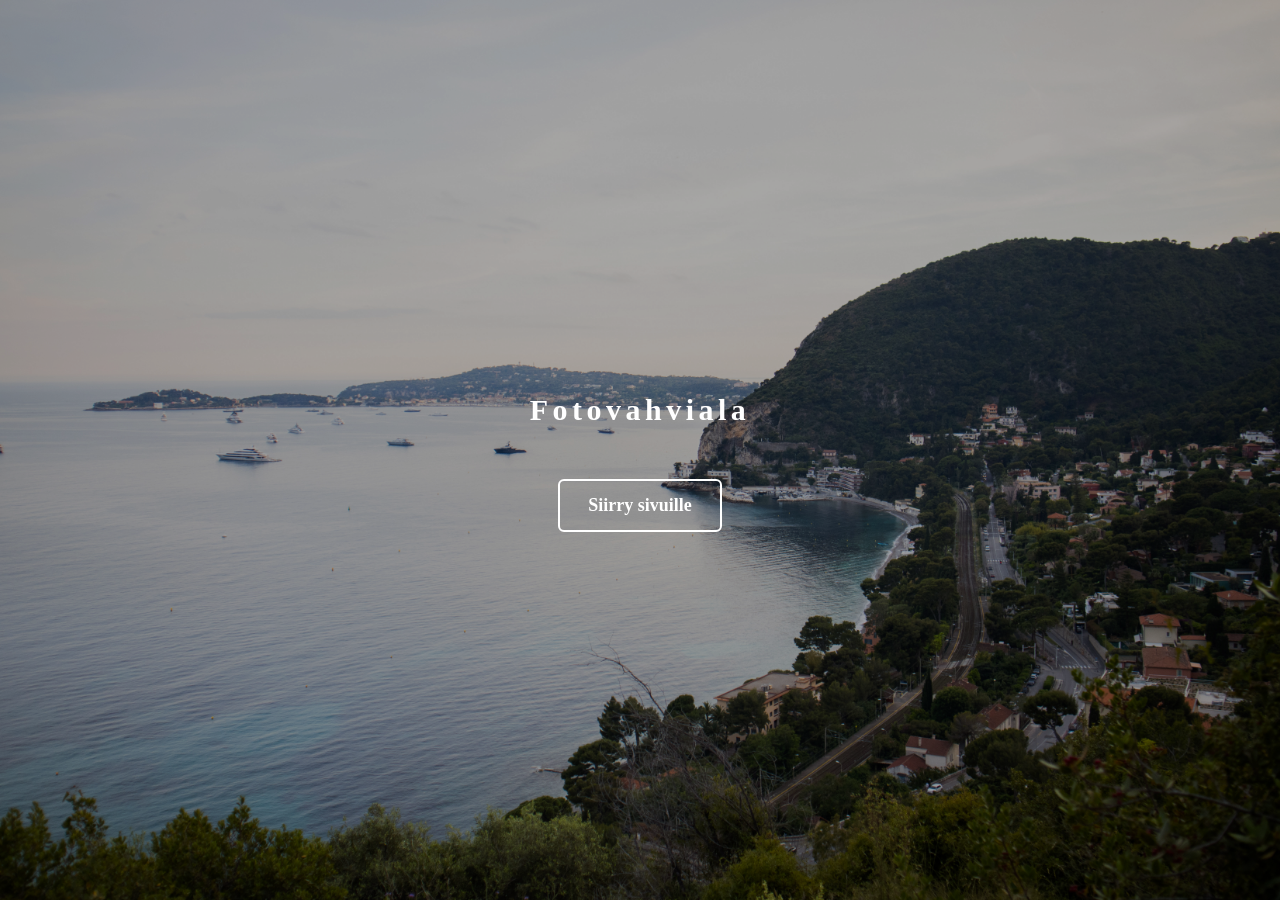
<file: index.html>
<!DOCTYPE html>
<html lang="fi">

<head>
    <title>FOTOVAHVIALA</title>
    <meta charset="utf-8" />
    <link rel="stylesheet" href="tyylit.css" />
</head>

<body>

    <section class="hero">
        <div class="hero-content">
            <h1>Fotovahviala</h1>
            <a href="etusivu.html" class="sivulle-nappi">Siirry sivuille</a>
        </div>
    </section>

</body>

</html>
</file>
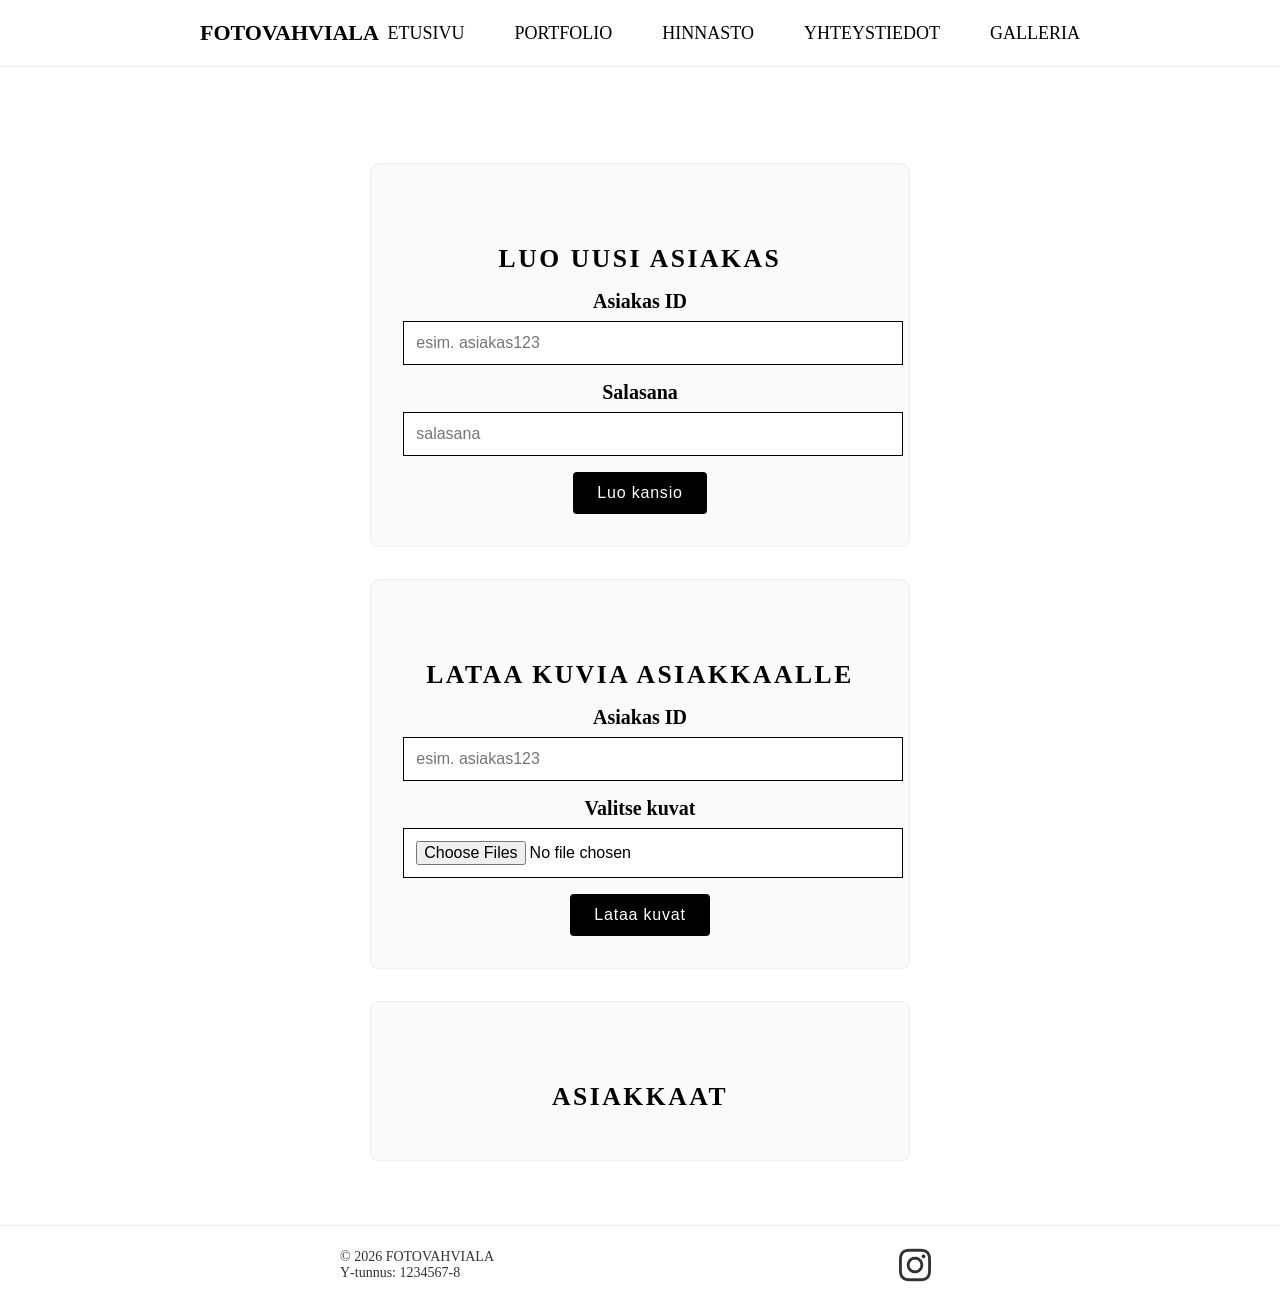
<file: admin.html>
<!DOCTYPE html>
<html lang="fi">

<head>
    <title>FOTOVAHVIALA</title>
    <meta charset="utf-8" />
    <link rel="stylesheet" href="tyylit.css" />
</head>

<script src="frontend.js" defer></script>

<!DOCTYPE html>
<html lang="fi">
<head>
  <meta charset="UTF-8">
  <title>Admin-paneeli – Fotovahviala</title>
  <link rel="stylesheet" href="tyylit.css">
</head>

<body>

  <!-- Navigaatio -->
  <nav class="navi">
      <div class="logo">FOTOVAHVIALA</div>

      <ul class="menu">
            <li><a href="etusivu.html">ETUSIVU</a></li>
            <li><a href="portfolio.html">PORTFOLIO</a></li>
            <li><a href="hinnasto.html">HINNASTO</a></li>
            <li><a href="yhteystiedot.html">YHTEYSTIEDOT</a></li>
            <li><a href="kirjautuminen.html">GALLERIA</a></li>
        </ul>
    </nav>
  </nav>

  <div class="admin-container">

        <!-- ASIAKKAAN LUONTI (ID + salasana + kansio) -->
        <section class="admin-section">
            <h2>Luo uusi asiakas</h2>

            <label>Asiakas ID</label>
            <input id="uusiAsiakasId" type="text" placeholder="esim. asiakas123">

            <label>Salasana</label>
            <input id="uusiAsiakasSalasana" type="password" placeholder="salasana">

            <button onclick="luoAsiakas()">Luo kansio</button>
        </section>


        <!-- KUVATEN LATAUS -->
        <section class="admin-section">
            <h2>Lataa kuvia asiakkaalle</h2>

            <label>Asiakas ID</label>
            <input id="uploadAsiakasId" type="text" placeholder="esim. asiakas123">

            <label>Valitse kuvat</label>
            <input id="kuvatInput" type="file" multiple>

            <button onclick="lataaKuvat()">Lataa kuvat</button>
        </section>

        <!-- ASIAKKAAT LISTA -->
        <section class="admin-section">
            <h2>Asiakkaat</h2>

            <div id="asiakkaatLista"></div>
            
        </section>

    </div>

    <footer class="footer">
        <div class="footer-content">

            <div class="footer-left">
                <p>© 2026 FOTOVAHVIALA</p>
                <p>Y‑tunnus: 1234567-8</p>
            </div>

            <div class="footer-right">
                <a href="https://instagram.com/fotovahviala" target="_blank" rel="noopener noreferrer" title="Instagram">
                    <img src="kuvat/sivukuvat/IG.png" class="IG"alt="Instagram-logo">
                </a>
            </div>

        </div>
    </footer>

</body>
</html>
</file>
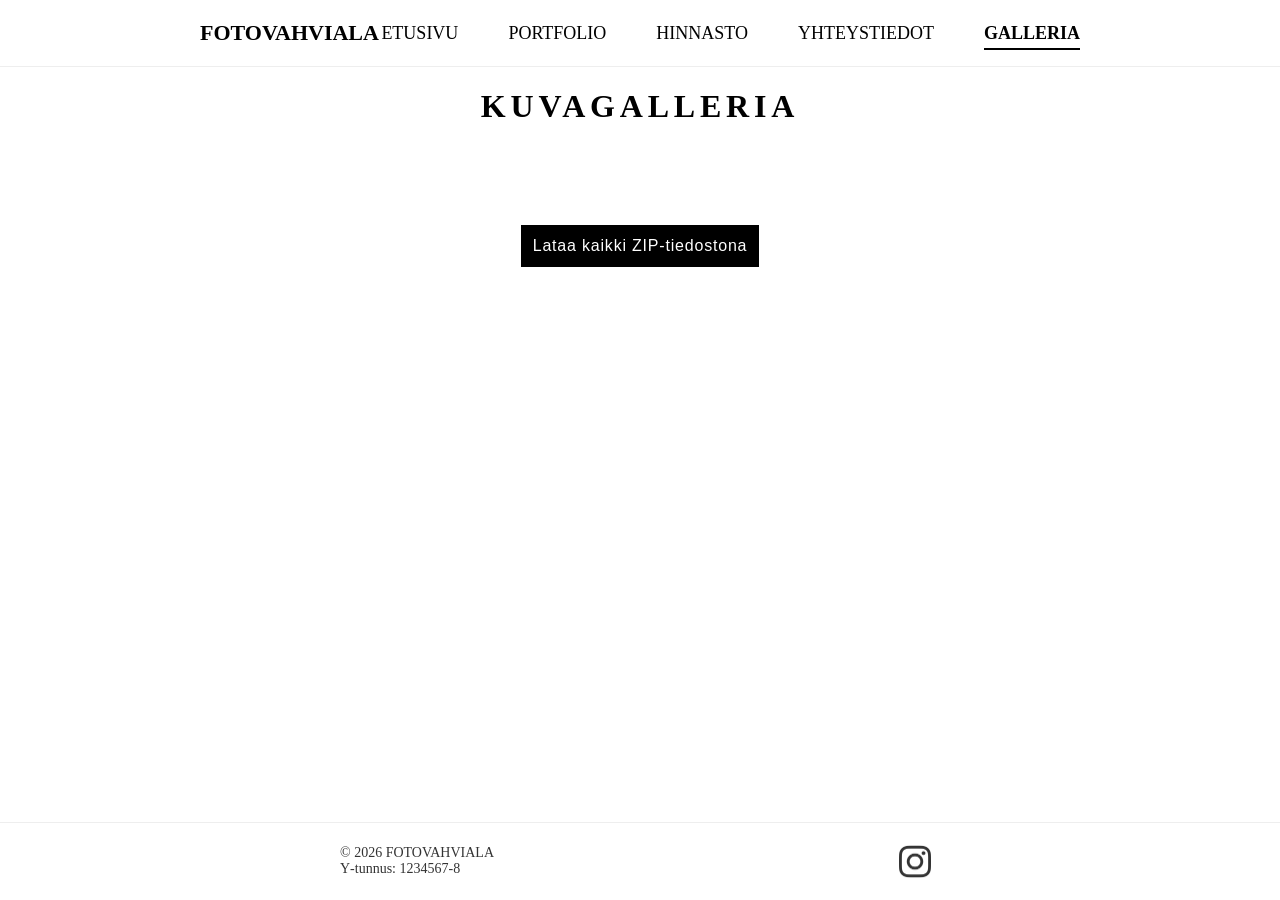
<file: galleria.html>
<!DOCTYPE html>
<html lang="fi">
<head>
    <meta charset="UTF-8">
    <title>Asiakasgalleria – Fotovahviala</title>
    <link rel="stylesheet" href="tyylit.css">
</head>

<script src="frontend.js" defer></script>


<body>

    <!-- Navigaatio -->
    <nav class="navi">
        <div class="logo">FOTOVAHVIALA</div>

        <ul class="menu">
            <li><a href="etusivu.html">ETUSIVU</a></li>
            <li><a href="portfolio.html">PORTFOLIO</a></li>
            <li><a href="hinnasto.html">HINNASTO</a></li>
            <li><a href="yhteystiedot.html">YHTEYSTIEDOT</a></li>
            <li><a href="kirjautuminen.html" class="active">GALLERIA</a></li>
        </ul>
    </nav>

    <div class="galleria-container">

        <h1>KUVAGALLERIA</h1>

        <!-- KUVAT -->
        <div id="galleria" class="galleria"></div>

        <!-- ZIP-lataus -->
        <div style="text-align:center; margin-top: 2rem;">
            <button onclick="lataaZip()">Lataa kaikki ZIP-tiedostona</button>
        </div>

    </div>

    <footer class="footer">
        <div class="footer-content">

            <div class="footer-left">
                <p>© 2026 FOTOVAHVIALA</p>
                <p>Y‑tunnus: 1234567-8</p>
            </div>

            <div class="footer-right">
                <a href="https://instagram.com/fotovahviala" target="_blank" rel="noopener noreferrer" title="Instagram">
                    <img src="kuvat/sivukuvat/IG.png" class="IG"alt="Instagram-logo">
                </a>
            </div>

        </div>
    </footer>

    <script>
        document.addEventListener("DOMContentLoaded", () => {
            haeKuvat(); 
        });
    </script>


</body>
</html>
</file>
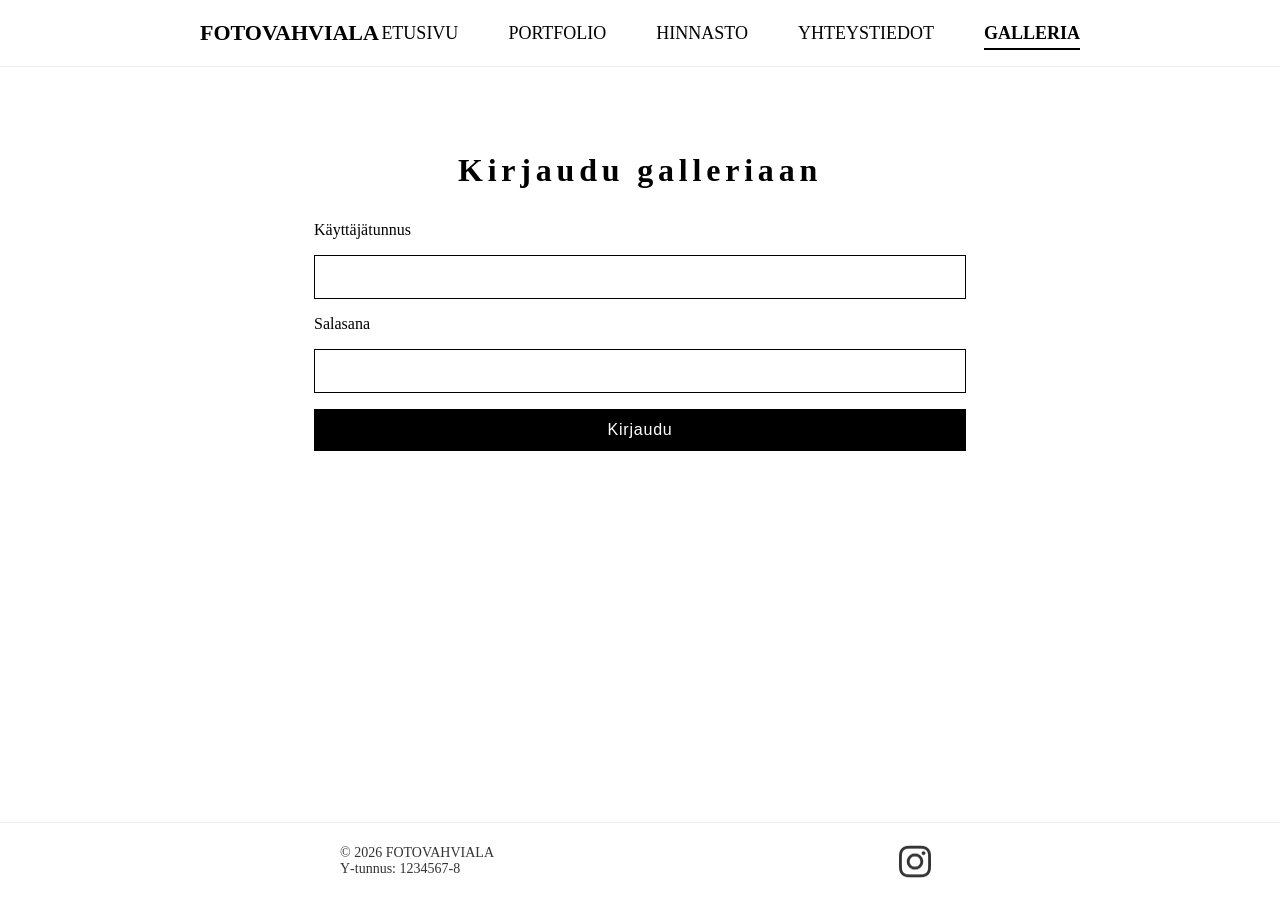
<file: kirjautuminen.html>
<!DOCTYPE html>
<html lang="fi">

<head>
    <title>FOTOVAHVIALA</title>
    <meta charset="utf-8" />
    <link rel="stylesheet" href="tyylit.css" />
</head>

<script src="frontend.js" defer></script>

<!DOCTYPE html>
<html lang="fi">
<head>
  <meta charset="UTF-8">
  <title>Admin-paneeli – Fotovahviala</title>
  <link rel="stylesheet" href="tyylit.css">
</head>

<body>

    <nav class="navi">
        <div class="logo">FOTOVAHVIALA</div>

        <ul class="menu">
            <li><a href="etusivu.html">ETUSIVU</a></li>
            <li><a href="portfolio.html">PORTFOLIO</a></li>
            <li><a href="hinnasto.html">HINNASTO</a></li>
            <li><a href="yhteystiedot.html">YHTEYSTIEDOT</a></li>
            <li><a href="kirjautuminen.html" class="active">GALLERIA</a></li>
        </ul>
    </nav>

<div class="container">

        <h1>Kirjaudu galleriaan</h1>

        <!-- ASIAKAS KIRJAUTUMINEN -->
        <form onsubmit="event.preventDefault(); kirjauduAsiakas();">

            <label for="asiakasId">Käyttäjätunnus</label>
            <input id="asiakasId" type="text" required>

            <label for="asiakas_salasana">Salasana</label>
            <input id="asiakas_salasana" type="password" required>

            <button type="submit">Kirjaudu</button>
        </form>

    </div>

    <footer class="footer">
        <div class="footer-content">

            <div class="footer-left">
                <p>© 2026 FOTOVAHVIALA</p>
                <p>Y‑tunnus: 1234567-8</p>
            </div>

            <div class="footer-right">
                <a href="https://instagram.com/fotovahviala" target="_blank" rel="noopener noreferrer" title="Instagram">
                    <img src="kuvat/sivukuvat/IG.png" class="IG"alt="Instagram-logo">
                </a>
            </div>

        </div>
    </footer>

</body>
</file>
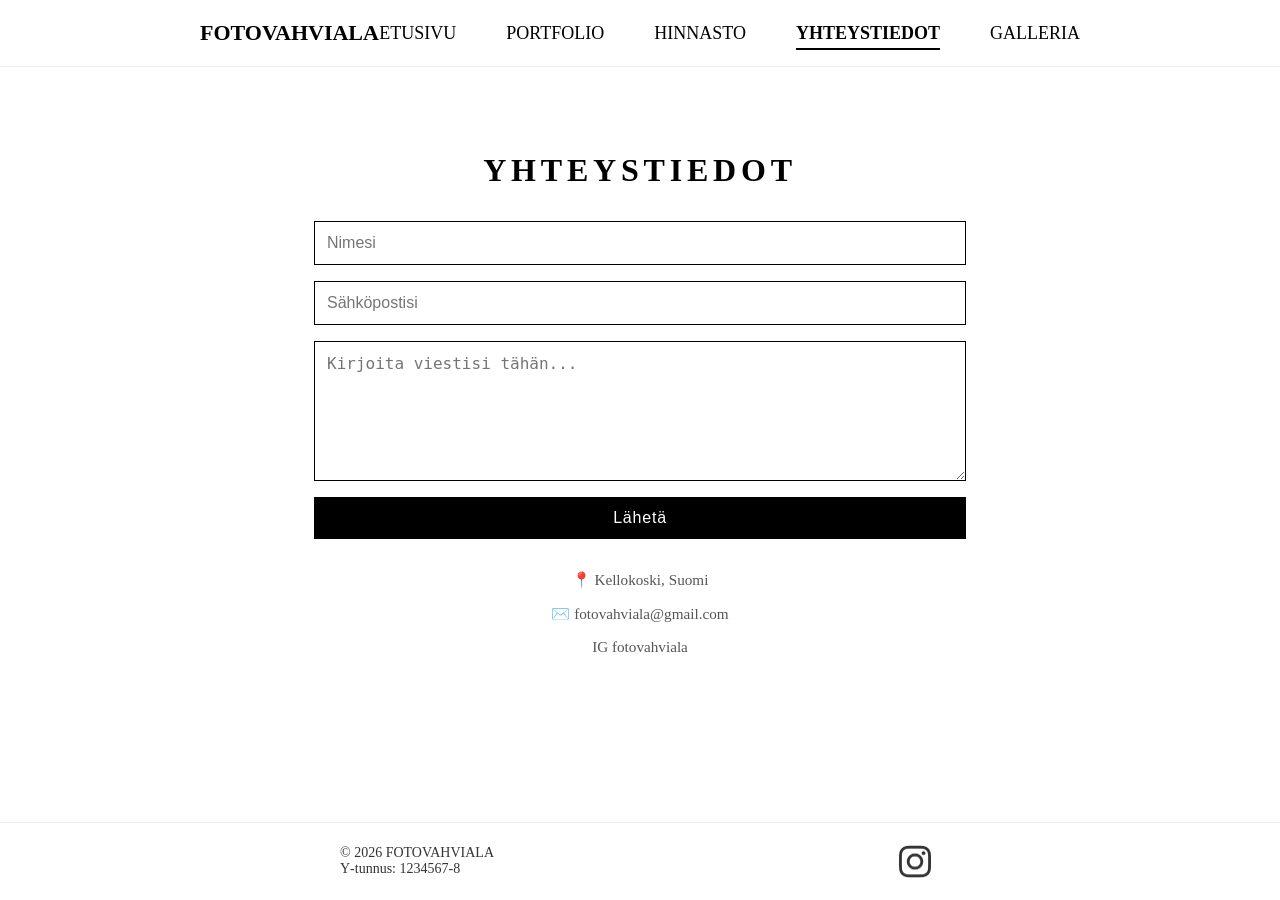
<file: yhteystiedot.html>
<!DOCTYPE html>
<html lang="fi">

<head>
    <title>FOTOVAHVIALA</title>
    <meta charset="utf-8" />
    <link rel="stylesheet" href="tyylit.css" />
</head>

<script src="frontend.js" defer></script>

<body>

    <nav class="navi">
        <div class="logo">FOTOVAHVIALA</div>

        <ul class="menu">
            <li><a href="etusivu.html">ETUSIVU</a></li>
            <li><a href="portfolio.html">PORTFOLIO</a></li>
            <li><a href="hinnasto.html">HINNASTO</a></li>
            <li><a href="yhteystiedot.html" class="active">YHTEYSTIEDOT</a></li>
            <li><a href="kirjautuminen.html">GALLERIA</a></li>
        </ul>
    </nav>

    <div class="container">
    <h1>YHTEYSTIEDOT</h1>

    <form id="yhteyslomake">
        <input type="text" name="nimi" placeholder="Nimesi" required>
        <input type="email" name="sahkoposti" placeholder="Sähköpostisi" required>
        <textarea name="viesti" rows="6" placeholder="Kirjoita viestisi tähän..." required></textarea>
        <button type="submit">Lähetä</button>
    </form>

    <div class="info">
      <p>📍 Kellokoski, Suomi</p>
      <p>✉️ fotovahviala@gmail.com</p>
      <p> IG fotovahviala </p>
    </div>
  </div>

  <footer class="footer">
        <div class="footer-content">

            <div class="footer-left">
                <p>© 2026 FOTOVAHVIALA</p>
                <p>Y‑tunnus: 1234567-8</p>
            </div>

            <div class="footer-right">
                <a href="https://instagram.com/fotovahviala" target="_blank" rel="noopener noreferrer" title="Instagram">
                    <img src="kuvat/sivukuvat/IG.png" class="IG"alt="Instagram-logo">
                </a>
            </div>

        </div>
    </footer>

</body>
</file>
<file: tyylit.css>
html, body {
    height: 100%;
    margin: 0;
}

body {
    min-height: 100vh;
    display: flex;
    flex-direction: column;
}

/* ALOITUSKUVA */

.hero {
  height: 100vh; /* koko näytön korkeus */
  background-image: url('kuvat/alkusivu.jpg'); 
  background-size: cover;
  background-position: center;
  background-repeat: no-repeat;
  display: flex;
  justify-content: center;
  align-items: center;
  text-align: center;
  color: white;
  position: relative;
}

.hero::after {
  content: "";
  position: absolute;
  inset: 0;
  background: rgba(0,0,0,0.35); /* tummennus */
}

.hero-content {
  position: relative;
  z-index: 2;
}

.sivulle-nappi {
  display: inline-block;
  margin-top: 20px;
  padding: 14px 28px;
  border: 2px solid #ffffff;
  color: #ffffff;
  text-decoration: none;
  font-size: 18px;
  border-radius: 6px;
  font-weight: 600;
}

/* FOOTER */

footer {
    margin-top: auto;
}

.footer {
    width: 100%;
    background: #ffffff;
    border-top: 1px solid #eee;
    padding: 20px 30px;
    box-sizing: border-box;

}

.footer-content {
    max-width: 600px;
    margin: 0 auto;
    display: flex;
    justify-content: space-between;
    align-items: center;
}

.footer-left p {
    margin: 0;
    font-size: 14px;
    color: #333;
}

.footer-right img {
    width: 50px;
    display: block;
    opacity: 0.8;
    transition: opacity 0.2s ease;
}

.footer-right img:hover {
    opacity: 1;
}

/* ETUSIVU */

/* NAVIGAATIO */

.navi {
    width: 100%;
    background: #ffffff;
    padding: 20px 200px;
    display: flex;
    justify-content: space-between; /* logo vasemmalle, linkit oikealle*/
    align-items: center;
    flex-wrap: wrap; /* estää ylivuodon */
    box-sizing: border-box; /* varmistaa ettei leveys kasva */
    border-bottom: 1px solid #eee;
}


.logo {
    font-size: 22px;
    font-weight: 700;
    color: #000;
}

.menu {
    list-style: none;
    display: flex;
    gap: 50px;
    margin: 0;
    padding: 0;
}

.menu a {
    text-decoration: none;
    color: #000;
    font-size: 18px;
    font-weight: 500;
}

.menu a:hover {
    color: #555;
}

.menu a.active {
    color: #000;
    font-weight: 700;
    border-bottom: 2px solid #000;
    padding-bottom: 5px;
}

.menu a.active:hover {
    color: #000;
}

/* KUVAKARUSELLI */
.carousel-container {
    position: relative;
    width: 90%;
    max-width: 1200px;
    margin: auto;
    overflow: hidden;
}

.carousel-track {
    display: flex;
    transition: transform 0.4s ease;
}

.carousel-track img {
    width: calc(100% / 3);
    object-fit: cover;
    padding: 0 2px;
    flex-shrink: 0;
    border-radius: 5px;
}

.prev,
.next {
    position: absolute;
    top: 50%;
    transform: translateY(-50%);
    z-index: 10;

    border: none;
    background: rgba(0, 0, 0, 0.6);
    color: white;

    width: 50px;
    height: 50px;
    border-radius: 50%;
    cursor: pointer;

    font-size: 20px;
}

.prev {
    left: 10px;
}

.next {
    right: 10px;
}

@media (max-width: 768px) {
    .carousel-track img {
        width: 50%;
    }
}

@media (max-width: 500px) {
    .carousel-track img {
        width: 100%;
    }
}

/* KUVAGALLERIA ETUSIVU */

.etusivu-kuvat {
    max-width: 900px;
    margin: auto;
    display: grid;
    grid-template-columns: repeat(6, 1fr); /* 6 saraketta*/
    gap: 5px;
}

.etusivu-kuvat img {
    width: 100%;
    height: 100%;
    object-fit: cover;
    border-radius: 8px;
    display: block;
}

.etusivu-kuvat img.pysty {
    grid-column: span 2; /* varaa kaksi saraketta */
    aspect-ratio: 3 / 4; /* pysty */
}

.etusivu-kuvat img.vaaka {
    grid-column: span 3; /* varaa kolme saraketta */
    aspect-ratio: 4 / 3; /* vaaka */
}

/* ETUSIVU TEKSTIT */
.container-e {
    width: 90%;
    max-width: 1200px;
    margin: auto;
}

section {
    padding: 40px 0;
    text-align: center;
    font-size: 20px;
}

.about {
    background: #f8f8f8;
}

.about p {
    max-width: 850px;
    margin: 0 auto 20px;
    text-align: center;
}

.reviews {
    background: #fffefe;
}

.contact {
    background: #fffefe;
}

/* PORTFOLIO */

.portfolio-kuvat {
    max-width: 1400px;
    margin: 100px auto;
    display: grid;
    grid-template-columns: repeat(12, 1fr);

}

.portfolio-kuvat img {
    width: 100%;
    height: 100%;
    object-fit: cover;
    display: block;
}

/* 4 pystyä per rivi */
.portfolio-kuvat img.pysty {
    grid-column: span 3;
}

/* 3 vaakaa per rivi */
.portfolio-kuvat img.vaaka {
    grid-column: span 4;
}


/* HINNASTO */

.page {
    max-width: 1200px;
    margin: 0 auto;
    padding: 4rem 1.5rem;
}

header {
    text-align: center;
    margin-bottom: 3rem;
    letter-spacing: 0.2em;
}

header h1 {
    font-size: 2.4rem;
    font-weight: 700;
}

header p {
    margin-top: 0.75rem;
    font-size: 1.25rem;
    color: var(--muted);
    letter-spacing: 0em;
}

.grid {
    display: grid;
    grid-template-columns: repeat(3, 1fr);
    gap: 2.5rem;
}

.card {
    border: 1px solid #000;
    padding: 1.5rem;
    display: flex;
    flex-direction: column;
    gap: 1rem;
}

.card img {
    width: 100%;
    aspect-ratio: 4 / 3;
    object-fit: cover;
}

.card h2 {
    font-size: 1.5rem;
    text-transform: uppercase;
    letter-spacing: 0.12em;
}

.card p {
    font-size: 1.1rem;
    color: var(--muted);
}

.price {
    margin-top: 0.5rem;
    font-size: 1.5rem;
    font-weight: 600;
}

/* YHTEYSTIEDOT */

.container {
    width: 100%;
    max-width: 700px;
    margin: 0 auto;
    padding: 4rem 1.5rem;
    box-sizing: border-box;
}

h1 {
    text-align: center;
    letter-spacing: 0.15em;
    margin-bottom: 2rem;
}

form {
    display: flex;
    flex-direction: column;
    gap: 1rem;
}

input, textarea {
    border: 1px solid #000;
    padding: 0.75rem;
    font-size: 1rem;
    background: #fff;
    color: #000;
}

input:focus, textarea:focus {
    outline: none;
    border-color: #666;
}

button {
    background: #000;
    color: #fff;
    border: none;
    padding: 0.75rem;
    font-size: 1rem;
    cursor: pointer;
    letter-spacing: 0.05em;
}

button:hover {
    background: #333;
}

.info {
    margin-top: 2rem;
    text-align: center;
    font-size: 0.95rem;
    color: #555;
}

/* ADMIN-PANEELI */

.admin-container {
    max-width: 900px;
    margin: 0 auto;
    padding: 4rem 1.5rem;
}

.admin-container h2 {
    margin-top: 3rem;
    margin-bottom: 1rem;
    font-size: 1.6rem;
    letter-spacing: 0.1em;
    text-transform: uppercase;
}

.admin-container label {
    display: block;
    margin-top: 1rem;
    font-weight: 600;
}

.admin-container input[type="text"],
.admin-container input[type="password"],
.admin-container input[type="file"] {
    width: 100%;
    border: 1px solid #000;
    padding: 0.75rem;
    font-size: 1rem;
    background: #fff;
    color: #000;
    margin-top: 0.5rem;
}

.admin-container button {
    margin-top: 1rem;
    background: #000;
    color: #fff;
    border: none;
    padding: 0.75rem 1.5rem;
    font-size: 1rem;
    cursor: pointer;
    letter-spacing: 0.05em;
    border-radius: 4px;
}

.admin-container button:hover {
    background: #333;
}

.admin-section {
    border: 1px solid #eee;
    padding: 2rem;
    margin-top: 2rem;
    border-radius: 8px;
    background: #fafafa;
}

.poisto-btn {
    background: #b30000;
    color: #fff;
    border: none;
    padding: 0.5rem 1rem;
    margin-top: 0.5rem;
    cursor: pointer;
    border-radius: 4px;
    font-size: 0.9rem;
}

.poisto-btn:hover {
    background: #e60000;
}

.admin-kuva-wrapper {
    display: flex;
    flex-direction: column;
    align-items: center;
}

.admin-kuva-wrapper img {
    width: 100%;
    border-radius: 8px;
}

.admin-kuva-wrapper button {
    margin-top: 0.5rem;
}

.asiakas-rivi {
    display: flex;
    align-items: center;
    padding: 10px;
    gap: 10px;
    border: solid 1px;
    margin-bottom: 10px;
}

.asiakas-rivi span {
    flex: 1;
}

/* GALLERIA */

.galleria {
    width: 85%;
    margin: 50px auto;
    display: grid;
    grid-template-columns: repeat(auto-fit, minmax(400px, 1fr));
    gap: 5px;
}

.galleria img {
    width: 100%;
    height: auto;
    border-radius: 8px;
    display: block;
}
</file>
